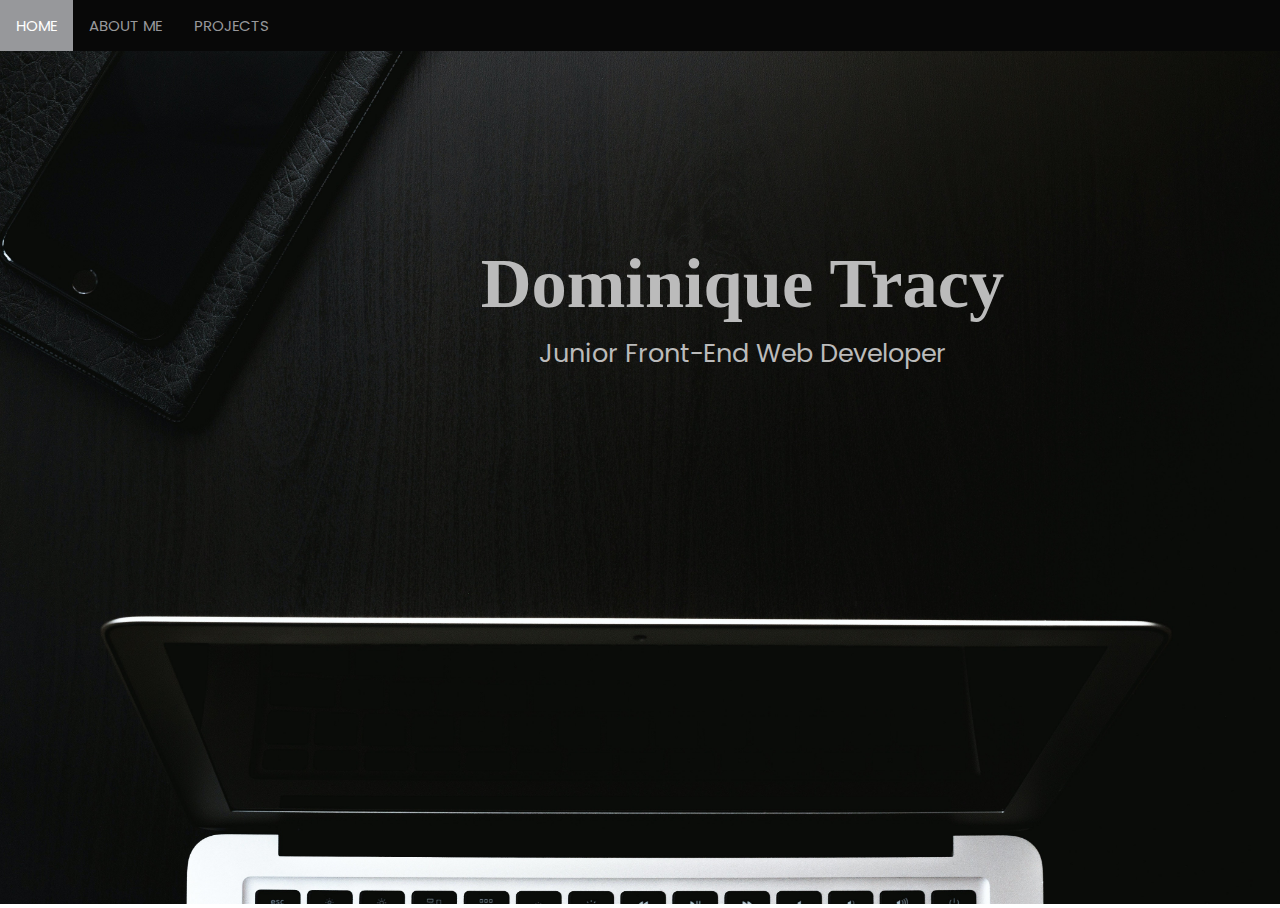
<file: index.html>
<!DOCTYPE html>
<html lang="en" dir="ltr">
  <head>
    <meta charset="utf-8">
    <meta name="viewport" content="width=device-width, initial-scale=1.0">
    <link rel="stylesheet" href="styles.css">
    <link rel="preconnect" href="https://fonts.gstatic.com">
    <link rel="preconnect" href="https://fonts.gstatic.com">
    <link rel="preconnect" href="https://fonts.gstatic.com">
    <link href="https://fonts.googleapis.com/css2?family=Poppins:wght@300&display=swap" rel="stylesheet">
    <title>Dominique Tracy</title>
  </head>
  <body>


  <!--- NavBar --->
  <nav>

    <div class="topnav">
      <a class="active" href="index.html">Home</a>
      <a href="aboutme.html">About Me</a>
      <a href="projects.html">Projects</a>
    </div>

  </nav>

   <!--- IMAGE --->

   <div class="main-container">
      <img src="mainimage.jpg" alt="computer and iphone on table">
   </div>

   <!--- HEADING  --->

   <div class="imageheading">
      <h1>Dominique Tracy</h1>
   </div>

   <!--- SUBHEADING --->

   <div class="imagemiddle">
     <p>Junior Front-End Web Developer</p>
  </div>



  </body>
</html>
</file>
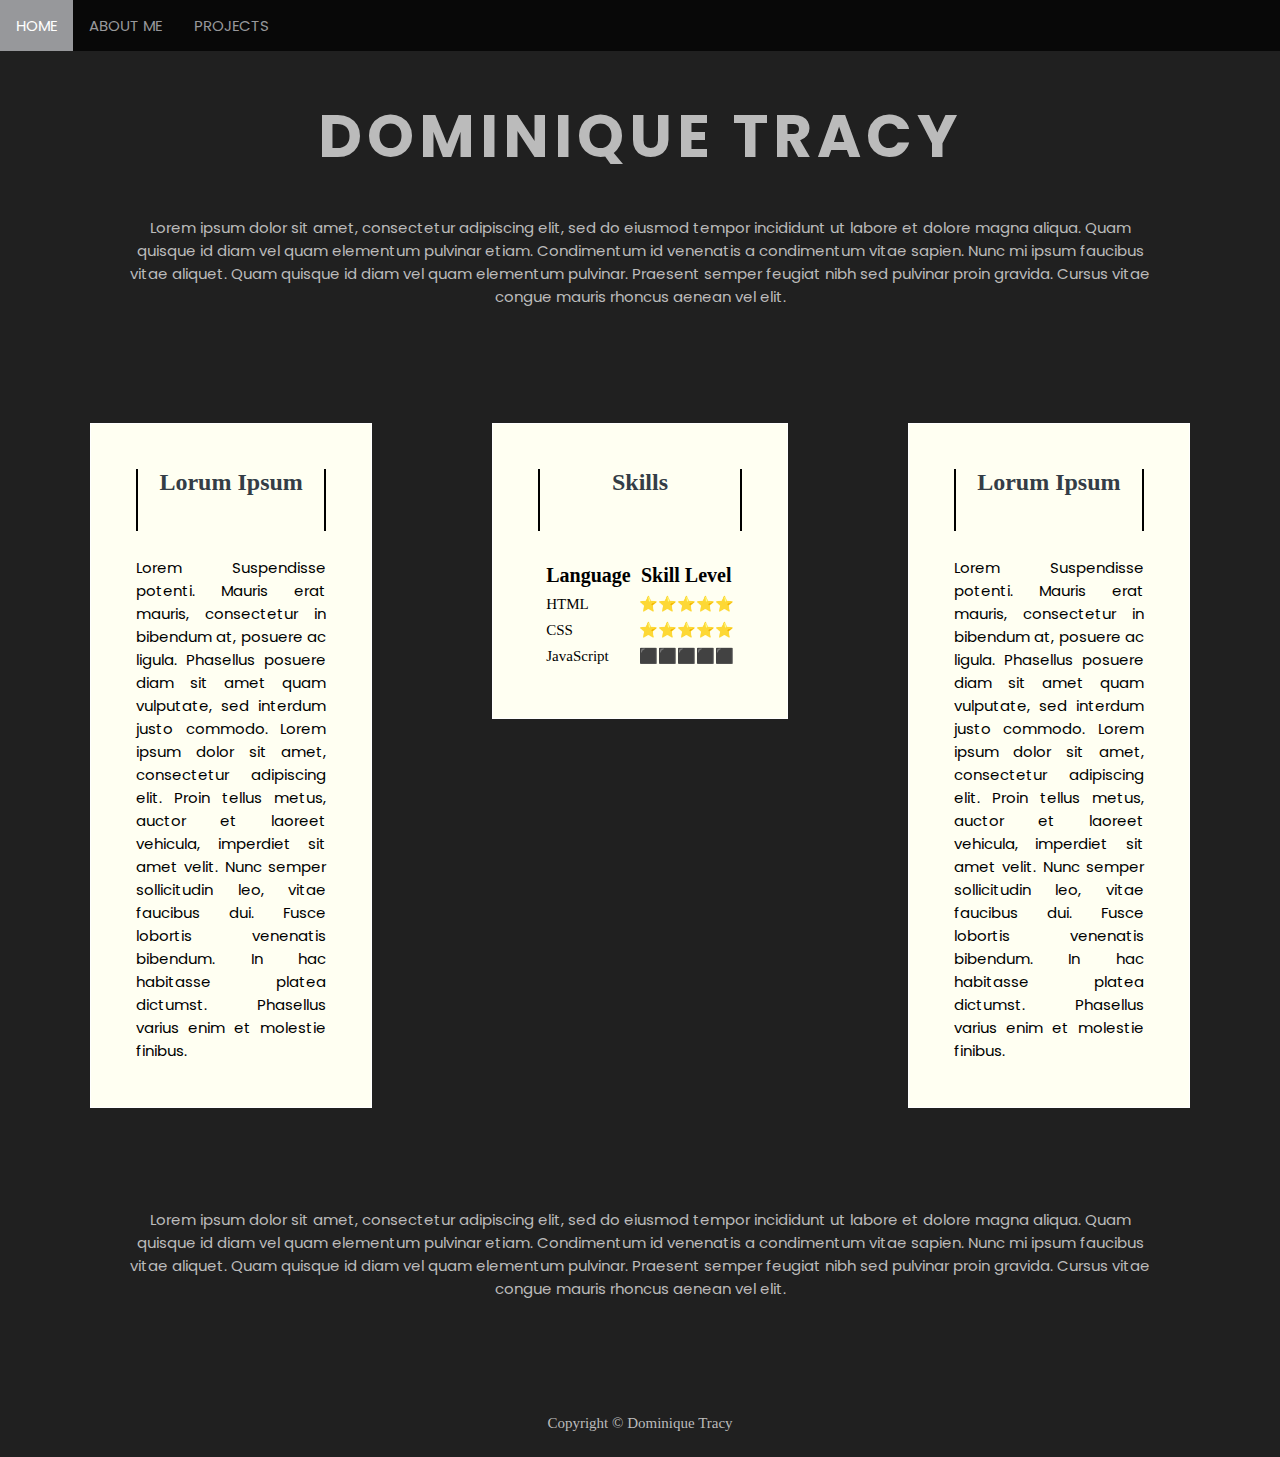
<file: aboutme.html>
<!DOCTYPE html>
<html lang="en" dir="ltr">
  <head>
    <meta charset="utf-8">
    <meta name="viewport" content="width=device-width, initial-scale=1">
    <link rel="stylesheet" href="./aboutme.css">
    <link href="https://fonts.googleapis.com/css2?family=Poppins:wght@300&display=swap" rel="stylesheet">
    <title>Dominique Tracy - About Me</title>
  </head>
  <body>

<!--- NAV BAR ------------------------------------------------------------>

  <nav>
    <div class="topnav">
      <a class="active" href="index.html">Home</a>
      <a href="aboutme.html">About Me</a>
      <a href="projects.html">Projects</a>
    </div>
  </nav>

<!--- HEADING + SUBHEADING - NAME ---------------------------------------->

    <div class="top-text">
      <h1>Dominique Tracy</h1>
    </div>

    <div class="middle-text">
      <p>Lorem ipsum dolor sit amet, consectetur adipiscing elit, sed do eiusmod
         tempor incididunt ut labore et dolore magna aliqua. Quam quisque id diam
         vel quam elementum pulvinar etiam. Condimentum id venenatis a condimentum
         vitae sapien. Nunc mi ipsum faucibus vitae aliquet. Quam quisque id diam
         vel quam elementum pulvinar. Praesent semper feugiat nibh sed pulvinar
         proin gravida. Cursus vitae congue mauris rhoncus aenean vel elit.</p>
    </div>

<!--- START FLEX BOX -------------------------------------------->

  <div id="container">

    <div class="box1">
      <h2>Lorum Ipsum</h2>
      <p>Lorem Suspendisse potenti. Mauris erat mauris, consectetur in bibendum
        at, posuere ac ligula. Phasellus posuere diam sit amet quam vulputate,
        sed interdum justo commodo. Lorem ipsum dolor sit amet, consectetur
        adipiscing elit. Proin tellus metus, auctor et laoreet vehicula, imperdiet
        sit amet velit. Nunc semper sollicitudin leo, vitae faucibus dui.
        Fusce lobortis venenatis bibendum. In hac habitasse platea dictumst.
        Phasellus varius enim et molestie finibus.</p>
    </div>

    <div class="box2">
      <h2>Skills</h2>
      <table cellspacing="8" style="text-align:center;">
         <thead>
           <th>Language</th>
           <th>Skill Level</th>
         </thead>
         <tr>
           <td>HTML</td>
           <td>⭐⭐⭐⭐⭐</td>
         </tr>
           <td>CSS</td>
           <td>⭐⭐⭐⭐⭐</td>
         </tr>
          <td>JavaScript</td>
          <td>⬛⬛⬛⬛⬛</td>
         </tr>
       </table>
     </div>

    <div class="box3">
      <h2>Lorum Ipsum</h2>
      <p>Lorem Suspendisse potenti. Mauris erat mauris, consectetur in bibendum
        at, posuere ac ligula. Phasellus posuere diam sit amet quam vulputate,
        sed interdum justo commodo. Lorem ipsum dolor sit amet, consectetur
        adipiscing elit. Proin tellus metus, auctor et laoreet vehicula, imperdiet
        sit amet velit. Nunc semper sollicitudin leo, vitae faucibus dui.
        Fusce lobortis venenatis bibendum. In hac habitasse platea dictumst.
        Phasellus varius enim et molestie finibus.</p>
    </div>
  </div>

<!--- END FLEX BOX ------------------------------------------------------>

<!--- LAST PARAGRAPH ------------------------------------------------------>

    <div class="end-text">
      <p>Lorem ipsum dolor sit amet, consectetur adipiscing elit, sed do eiusmod
     tempor incididunt ut labore et dolore magna aliqua. Quam quisque id diam
     vel quam elementum pulvinar etiam. Condimentum id venenatis a condimentum
     vitae sapien. Nunc mi ipsum faucibus vitae aliquet. Quam quisque id diam
     vel quam elementum pulvinar. Praesent semper feugiat nibh sed pulvinar
     proin gravida. Cursus vitae congue mauris rhoncus aenean vel elit.</p>
    </div>

<br>
<br>
<br>
<br>
<br>

<footer> Copyright &copy Dominique Tracy</footer>
  </body>
</html>
</file>
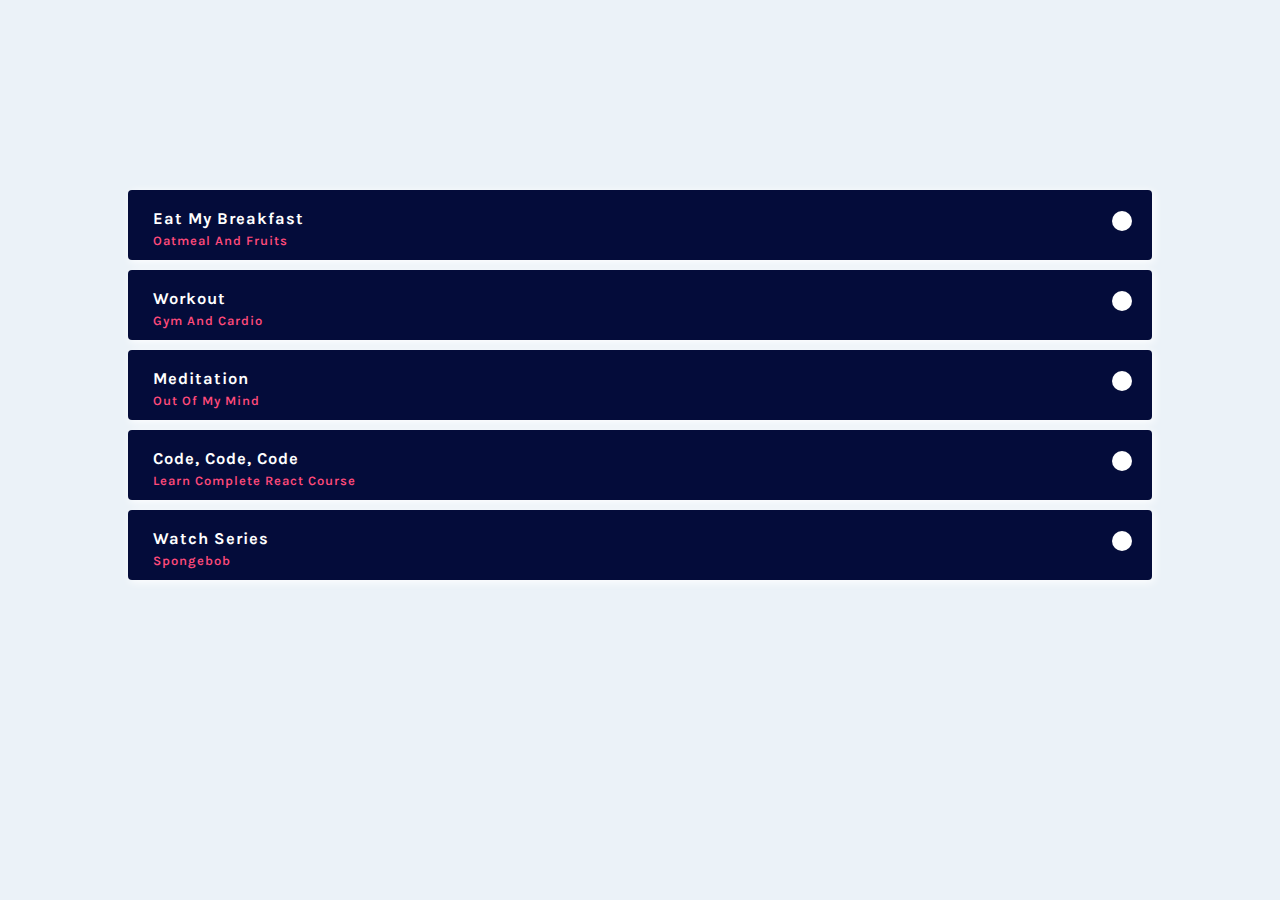
<file: link1.html>
<!DOCTYPE html>
<html lang="en" dir="ltr">
  <head>
    <meta charset="utf-8">
    <link rel="preconnect" href="https://fonts.gstatic.com">
    <link href="https://fonts.googleapis.com/css2?family=Karla&display=swap" rel="stylesheet">
    <link rel="stylesheet" href="link1.css">
    <title>Dominique Tracy - Project 1</title>
  </head>
  <body>

    <div class="tasks">
      <input id="label-1" type="checkbox"/>
      <label for="label-1">
        <h2>Eat My Breakfast<span>oatmeal and fruits</span></h2>
      </label>

      <input id="label-2" type="checkbox"/>
      <label for="label-2">
        <h2>Workout<span>gym and cardio</span></h2>
      </label>

      <input id="label-3" type="checkbox"/>
      <label for="label-3">
        <h2>Meditation<span>out of my mind</span></h2>
      </label>

      <input id="label-3" type="checkbox"/>
      <label for="label-3">
        <h2>Code, Code, Code<span>Learn Complete React Course</span></h2>
      </label>

      <input id="label-4" type="checkbox"/>
      <label for="label-4">
        <h2>Watch series<span>Spongebob</span></h2>
      </label>









  </body>
</html>
</file>
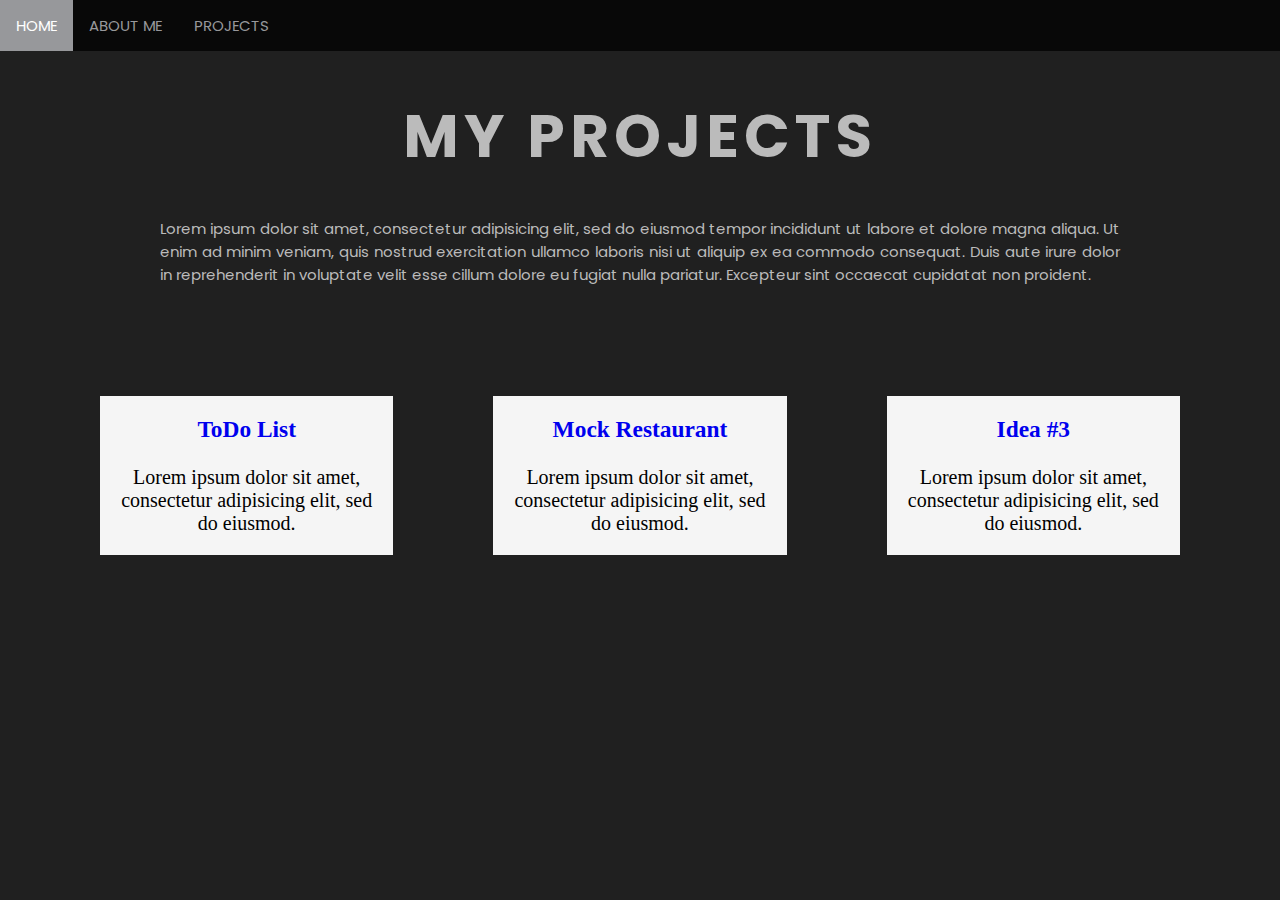
<file: projects.html>
<!DOCTYPE html>
<html lang="en" dir="ltr">
  <head>
    <meta charset="utf-8">
    <meta name="viewport" content="width=device-width, initial-scale=1">
    <title>Dominique Tracy - Projects</title>
    <link rel="stylesheet" href="projects.css">
    <link href="https://fonts.googleapis.com/css2?family=Poppins:wght@300&display=swap" rel="stylesheet">
  </head>
  <body>

<!--- NAV --->

    <nav>
      <div class="topnav">
        <a class="active" href="index.html">Home</a>
        <a href="aboutme.html">About Me</a>
        <a href="projects.html">Projects</a>
      </div>
    </nav>

<!--- HEADING --->

    <div class="head-container">
      <header>
        <h1>My Projects</h1>
      </header>
    </div>
    <br>
    <br>

<!--- FIRST PARAGRAPH --->

    <div class="par1">
      <p>Lorem ipsum dolor sit amet, consectetur adipisicing elit,
        sed do eiusmod tempor incididunt ut labore et dolore magna
        aliqua. Ut enim ad minim veniam, quis nostrud exercitation
        ullamco laboris nisi ut aliquip ex ea commodo consequat.
        Duis aute irure dolor in reprehenderit in voluptate velit
         esse cillum dolore eu fugiat nulla pariatur. Excepteur sint
         occaecat cupidatat non proident.</p>
    </div>

<!---  BOXES --->

    <div class="container-1">

      <div class="box1">
        <h3><a href="link1.html">ToDo List</h3></a>
          <br>
        <p>Lorem ipsum dolor sit amet, consectetur adipisicing elit, sed do eiusmod.</p>
      </div>

      <div class="box2">
        <h3><a href="index.html">Mock Restaurant</h3></a>
          <br>
        <p>Lorem ipsum dolor sit amet, consectetur adipisicing elit, sed do eiusmod.</p>
      </div>

      <div class="box3">
        <h3><a href="index.html">Idea #3</h3></a>
          <br>
        <p>Lorem ipsum dolor sit amet, consectetur adipisicing elit, sed do eiusmod.</p>
      </div>


  </body>
</html>
</file>
<file: styles.css>
html{
 height: 100%;
 width: 100%;
}

body{
 width: 100%;
 height: 100%;
}

* {
  margin: 0;
  padding: 0px;
  box-sizing: border-box;
}

.topnav {
  overflow: hidden;
  background-color: #080808;
  font-family: 'Poppins', sans-serif;
}

.topnav a {
  float: left;
  color: #97989b;
  text-align: center;
  padding: 14px 16px;
  text-decoration: none;
  font-size: 15px;
  text-transform: uppercase;

}

.topnav a:hover {
  background-color: #ddd;
  color: black;
}

.topnav a.active {
  background-color: #97989b;
  color: white;
}

/* BODY */

body {
  width: 100%;
  height: auto;
  background-color: white;
}

/* container holding image and text */
.main-container {
  width: 100%;
  margin: 0% 0% 0% 0%;
}

.main-container img {
  width: 100%;
  margin: 0% 0% 0% 0%;
}

/* Words on image */

.imageheading h1 {
  width: 100%;
  position: relative;
  margin-top: -52%;
  text-align: center;
  color: #bbbbbb;
  font-size: 5.5vw;
  margin-left: 8%;

}

.imagemiddle {
  text-align: center;
  color: #bbbbbb;
  font-size: 2vw;
  font-family: 'Poppins', sans-serif;
  margin-left: 16%;
  padding-top: 10px;

}

.imagebottom {
  text-align: center;
  color: #bbbbbb;
  font-size: 1.5vw;
  font-family: 'Poppins', sans-serif;
  margin-left: 16%;
  padding-top: 4px;

}

/* TRANSITIONS */

h1 {
  transition-delay: 100ms;
  transition-duration: 2s;
  transition-timing-function: ease-in;
  transition-property: color;
}

h1:hover {
  color: #ddd;
}

a {
  transition-delay: 100ms;
  transition-duration: 1s;
  transition-timing-function: ease-out;
  transition-property: color;
}

a:hover {
  color: #ddd;
}

.imagemiddle p {
  transition-delay: 175ms;
  transition-duration: 2s;
  transition-timing-function: linear;
  transition-property: color;
}

.imagemiddle p:hover {
  color: #ddd;
}
</file>
<file: aboutme.css>
* {
    margin: 0px;
    padding: 0px;
    box-sizing: border-box;

}

html {
  scroll-behavior: smooth;
  overflow: scroll;
}

body {
  width:100%;
  background-color: #202020;
}

/***** NAVBAR ***********************************/

.topnav {
  overflow: hidden;
  background-color: #080808;
  font-family: 'Poppins', sans-serif;
}

.topnav a {
  float: left;
  color: #97989b;
  text-align: center;
  padding: 14px 16px;
  text-decoration: none;
  font-size: 15px;
  text-transform: uppercase;
}

.topnav a:hover {
  background-color: #ddd;
  color: black;
}

.topnav a.active {
  background-color: #97989b;
  color: white;
}

/***** HEADING + SUBHEADING ******************************/

.top-text h1 {
  padding-top: 40px;
  padding-bottom: 25px;
  font-family: 'Poppins', sans-serif;
  color: #bbbbbb;
  text-transform: uppercase;
  letter-spacing: 5px;
  font-size: 60px;
  text-align: center;
}

.middle-text p {
  padding-top: 10px;
  padding-bottom: 25px;
  text-align: center;
  color: #bbbbbb;
  font-family: 'Poppins', sans-serif;
  font-size: 15px;
  margin: auto;
  width: 80%;
}

.end-text p {
  padding-top: 10px;
  padding-bottom: 25px;
  text-align: center;
  color: #bbbbbb;
  font-family: 'Poppins', sans-serif;
  font-size: 15px;
  margin: auto;
  width: 80%;
}

/***** TABLE *********************************************/

table {
  color: black;
  padding-top: 25px;
}

.box2 th {
  font-size: 20px;
}

.box2 td {
  font-size: 15px;
  text-align: left;
}

/***** MEDIA QUERY **********************************/

@media (min-width:768px) {
  #container {
    display: flex;
    align-content: space-between;
    margin: 30px;

  }
}

/***** FLEX BOX CONTAINER **********************************/

#container div {
  background-color: #FFFFF2;
  padding: 45px;
  border: 1px solid white;
  margin: 60px;
}

#container p {
  text-align: justify;
  font-family: 'Poppins', sans-serif;
  font-size: 15px;
  padding-top: 25px;
}

#container h2 {
  text-align: center;
  padding-bottom: 35px;
  color: #343D46;
  border-left: 2px solid black;
  border-right: 2px solid black;
}

/***** FLEX BOXES *******************************************/

.box1 {
  flex:3;
}

.box2 {
  flex:1;
  height: 80%;
}

.box3 {
  flex:3;
}

/***** FOOTER *******************************************/

footer {
  color: #bbbbbb;
  text-align: center;
  padding-bottom: 25px;
  font-size: 15px;
}

/***** TRANSITIONS **************************************/

h1 {
  transition-delay: 100ms;
  transition-duration: 2s;
  transition-timing-function: ease-in;
  transition-property: color;
}

h1:hover {
  color: #ddd;
}

a {
  transition-delay: 100ms;
  transition-duration: 1s;
  transition-timing-function: ease-out;
  transition-property: color;
}

a:hover {
  color: #ddd;
}

h2 {
  transition-delay: 100ms;
  transition-duration: 2s;
  transition-timing-function: ease-in;
  transition-property: color;
}

h2:hover {
  color: white;
}
</file>
<file: link1.css>
html, body {
  margin: 0;
  padding: 0;
  border: 0;
}

body {
  background: #EBF2F8;
  font-family: 'Karla', sans-serif;
}

.tasks {
  width: 80%;
  height: 80%;
  position: absolute;
  top: 20%;
  left: 0px;
  right: 0px;
  margin: 0px auto;
}

input[type=checkbox] {
  display: none;
}

label {
  background: #040C3A;
  height: 70px;
  width: 100%;
  display: block;
  color: #fff;
  box-shadow: 2px 2px 10px;
  text-transform: capitalize;
  font-weight: 900;
  font-size: 11px;
  letter-spacing: 1px;
  text-indent: 20px;
  cursor: pointer;
  transition: all 0.7s ease;
  position: relative;
  padding: 5px;
  box-sizing: border-box;
  border-radius: 4px;
  margin: 10px 0;
}

label h2 span {
  display: block;
  font-size: 13px;
  text-transform: capitalize;
  font-weight: 600;
  color: #FF4A7B;
  margin-top: 5px;
}

label:before {
  content: "";
  width: 20px;
  height: 20px;
  background: #fff;
  display: block;
  position: absolute;
  border-radius: 100%;
  right: 20px;
  top: 30%;
  transition: border 0.7 ease
}
#label-1checked ~ label[for=label-1],
#label-2checked ~ label[for=label-2],
#label-3checked ~ label[for=label-3],
#label-4checked ~ label[for=label-4],
#label-5checked ~ label[for=label-5]{
  background: #FF4A7B;
  color: #fff;
}
#label-1checked ~ label[for=label-1] h2 span,
#label-2checked ~ label[for=label-2] h2 span,
#label-3checked ~ label[for=label-3] h2 span,
#label-4checked ~ label[for=label-4] h2 span,
#label-5checked ~ label[for=label-5] h2 span{
  color: #040C3A;
}
#label-1checked ~ label[for=label-1]:before,
#label-2checked ~ label[for=label-2]:before,
#label-3checked ~ label[for=label-3]:before,
#label-4checked ~ label[for=label-4]:before,
#label-5checked ~ label[for=label-5]:before{
  background: url("check.png") no-repeat center center;
  background-size: cover;
}
</file>
<file: projects.css>
* {
  margin: 0px;
  padding: 0px;
  box-sizing: border-box;
}

/********** BODY ***********************************/

body {
  background-color: #202020;
}

/********** NAV *******************************/

.topnav {
  overflow: hidden;
  background-color: #080808;
  font-family: 'Poppins', sans-serif;
}

.topnav a {
  float: left;
  color: #97989b;
  text-align: center;
  padding: 14px 16px;
  text-decoration: none;
  font-size: 15px;
  text-transform: uppercase;

}

.topnav a:hover {
  background-color: #ddd;
  color: black;
}

.topnav a.active {
  background-color: #97989b;
  color: white;
}

/********** HEADING *******************************/

.head-container h1 {
  padding-top: 40px;
  font-family: 'Poppins', sans-serif;
  color: #bbbbbb;
  text-transform: uppercase;
  letter-spacing: 5px;
  font-size: 60px;
  text-align: center;

}

/********** FIRST PARAGRAPH ************************/

.par1 p {
  text-align: justify;
  margin: auto;
  font-size: 15px;
  width: 75%;
  color: #bbbbbb;
  font-family: 'Poppins', sans-serif;
}

/********** MEDIA QUERY ************************/

@media (min-width:768px) {
  .container-1 {
    display: flex;
    margin-top: 50px;
    margin-bottom: 50px;
    margin-left: 40px;
    margin-right: 40px;
    padding: 10px;

  }
}

/********** BOX CONTAINERS **************************/

.container-1 div{
  background-color: #f5f5f5;
  margin: 50px;
  text-align: center;
  font-size: 20px;

}

.container-1 a {
  text-decoration: none;
}

/********** BOXES ***********************************/

.box1 {
  flex: 25;
  padding: 20px;

}

.box2 {
  flex: 25;
  padding: 20px;

}

.box3 {
  flex: 25;
  padding: 20px;
}

/********** BOXES SPECS *****************************/

.box1 h4 {

  margin: 20px;
  color: black;
  text-transform: uppercase;
  font-family: 'times new roman', cursive;
  flex-basis: 40%;

}

.box2 h4 {
  display: block;
  margin: 20px;
  color: black;
  text-transform: uppercase;
  font-family: 'times new roman', cursive;

}

.box3 h4 {
  margin: 20px;
  color: black;
  text-transform: uppercase;
  font-family: 'times new roman', cursive;

}

.box1 .box2 .box3 p {
  justify-content: flex-end;
  color: black;
  text-transform: capitalize;
  font-family: 'times new roman', cursive;
  font-size: 20px;
}

/********** TRANSITIONS ******************************/

a {
  transition-delay: 100ms;
  transition-duration: 1s;
  transition-timing-function: ease-out;
  transition-property: color;
}

a:hover {
  color: #FF0000;
}

h1 {
  transition-delay: 100ms;
  transition-duration: 2s;
  transition-timing-function: ease-in;
  transition-property: color;
}

h1:hover {
  color: #ddd;
}
</file>
